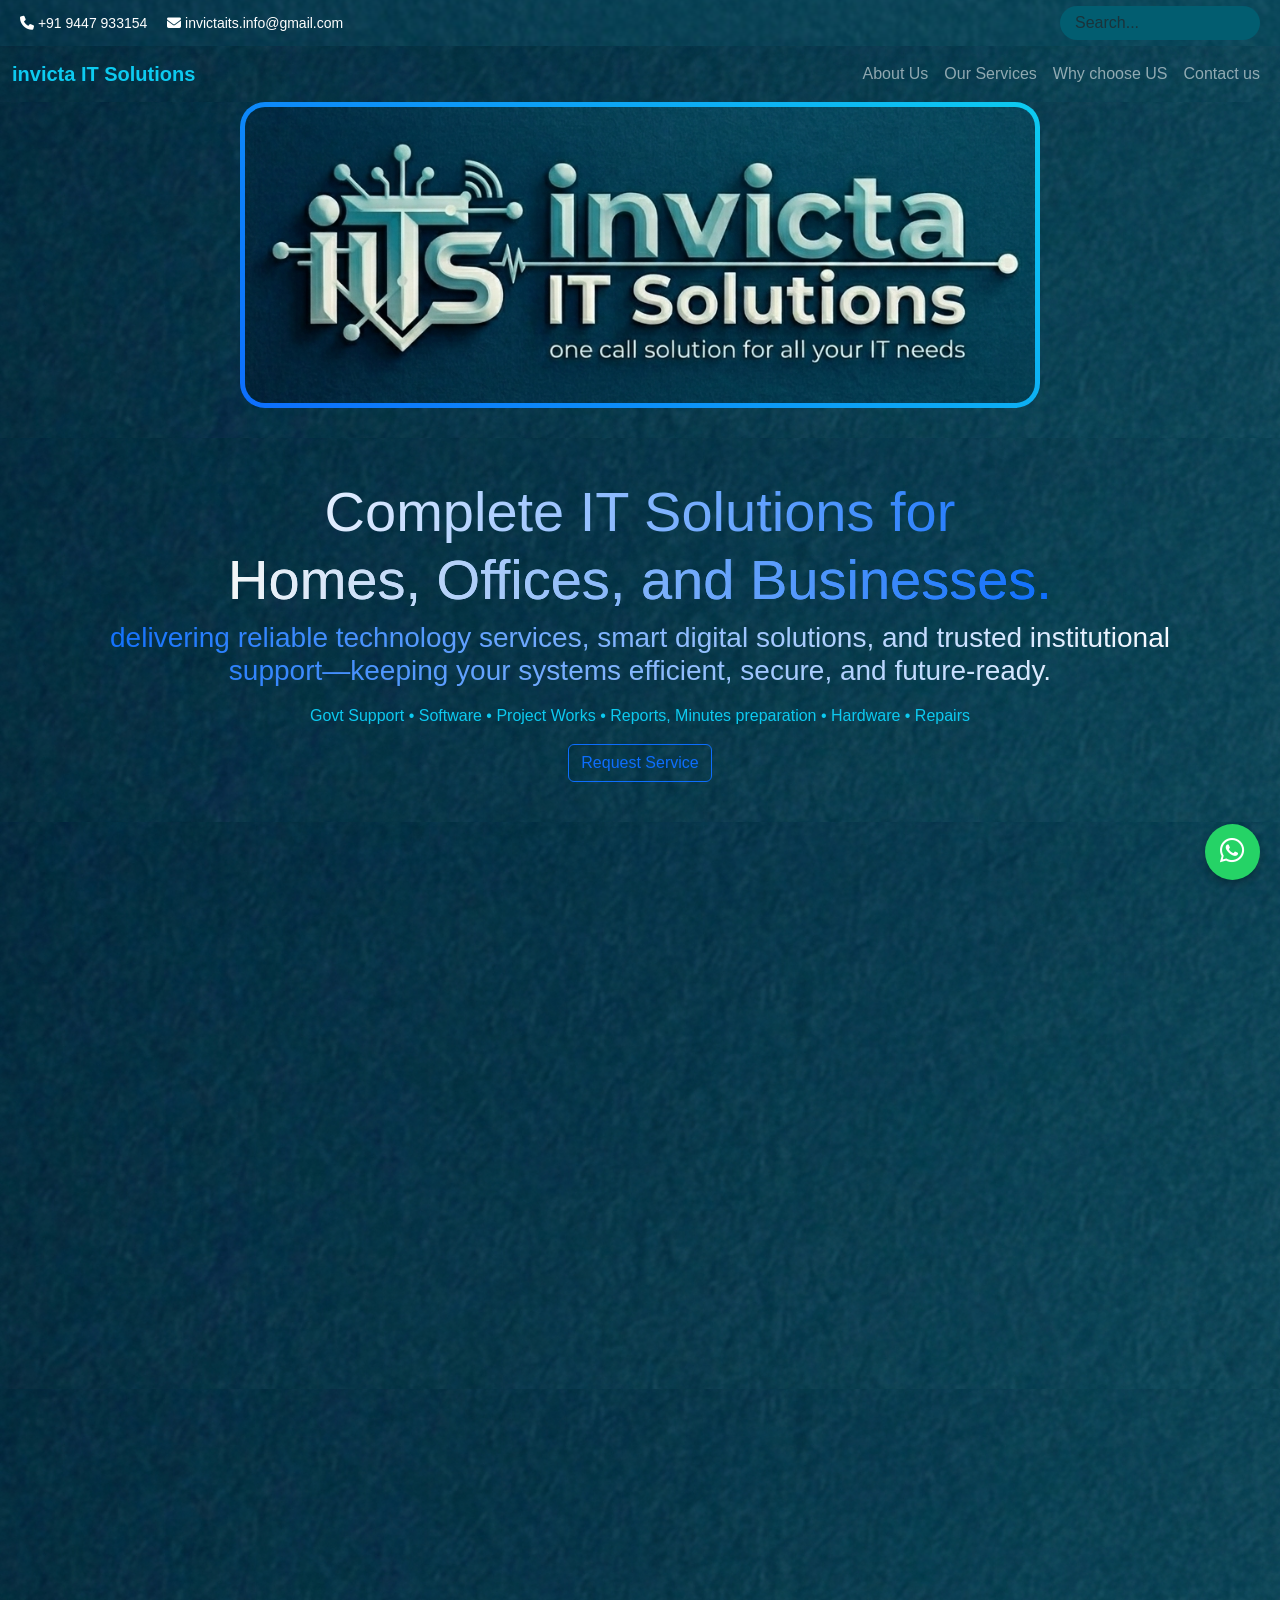
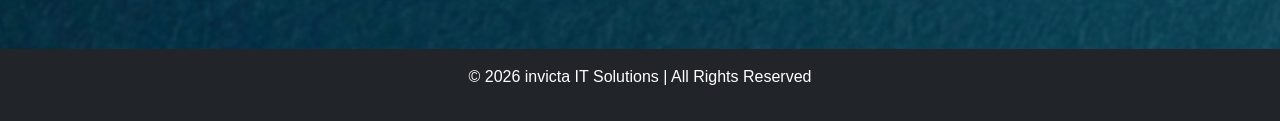
<file: index.html>
<!DOCTYPE html>
<html>
<head>
  <meta charset="UTF-8">
  <meta name="viewport" content="width=device-width, initial-scale=1.0">
  <title>Invicta IT Solutions</title>

  <!-- Title icon ---------------------------------------------------------------->
  <link rel="icon" href="picsIcons/dpIITS_6.ico" type="image/x-icon">
  <!-- For Android -->
  <link rel="icon" type="image/png" sizes="32x32" href="picsIcons/dpIITS_6.png">
  <link rel="icon" type="image/png" sizes="192x192" href="picsIcons/dpIITS_6.png">
  <!-- For iPhone -->
  <link rel="apple-touch-icon" href="picsIcons/dpIITS_6.png">
  <!---------------------------------------------------------------------------------->

  
  <link href="https://cdn.jsdelivr.net/npm/bootstrap@5.3.0/dist/css/bootstrap.min.css" rel="stylesheet">

  <!-- Animation Library -->
  <link href="https://unpkg.com/aos@2.3.4/dist/aos.css" rel="stylesheet">
  <link rel="stylesheet" href="https://cdnjs.cloudflare.com/ajax/libs/font-awesome/6.5.0/css/all.min.css">
  <!-- Bootstrap Icons -->
  <link href="https://cdn.jsdelivr.net/npm/bootstrap-icons/font/bootstrap-icons.css" rel="stylesheet">

  <!-- AOS Animation -->
  <link href="https://unpkg.com/aos@2.3.4/dist/aos.css" rel="stylesheet">
  <link rel="stylesheet" href="css/style.css">
</head>

<body class="common-bg page-wrapper d-flex flex-column min-vh-100">

<!--Header-->
<div class="top-header">
  <div class="d-flex align-items-center justify-content-between">

    <!-- LEFT -->
    <div class="contact-info contact-spacing";>
      <span><i class="fa fa-phone"></i> +91 9447 933154</span>
      <span class="ms-3"><i class="fa fa-envelope"></i> invictaits.info@gmail.com</span>
    </div>

    <!-- RIGHT -->
    <div class="search-box search-spacing">
      <input type="text" placeholder="Search..." class="form-control search-box-bg">
    </div>

  </div>
</div>
</div>

<!-- NAVBAR -->

<nav class="navbar navbar-expand-lg navbar-dark custom-navbar">
  <div class="container-fluid">

    <!-- LEFT ALIGNED LOGO -->
    <a class="navbar-brand" href="index.html">invicta IT Solutions </a>

    <button class="navbar-toggler" type="button" data-bs-toggle="collapse" data-bs-target="#nav">
      <span class="navbar-toggler-icon"></span>
    </button>

    <div class="collapse navbar-collapse" id="nav">
      <ul class="navbar-nav ms-auto">
        <li class="nav-item"><a class="nav-link" href="about.html">About Us</a></li>
        <li class="nav-item"><a class="nav-link" href="services.html">Our Services</a></li>
        <li class="nav-item"><a class="nav-link" href="whychoose.html">Why choose US</a></li>
        <li class="nav-item"><a class="nav-link" href="contact.html">Contact us</a></li>
      </ul>
    </div>

  </div>
</nav>

<main>
<div class="logo-padding container-fluid common-bg d-flex justify-content-center align-items-center">
  <img class="iTTs-logo" src="picsIcons/dpIITS_4.png">
</div>

<!-- HERO -->
<section class="hero common-bg">
  <div class="container text-center">

    <h1 class="display-4 gradient-text2 hero-title zoom-line">
    Complete IT Solutions for<span class="gradient-text"><br>
    Homes, Offices, and Businesses.</span></h1><br>
    <h3 class="gradient-text1">delivering reliable technology services, smart digital solutions, 
      and trusted institutional support—keeping your systems efficient, secure, and future-ready.</h3>
    </span>

    <p class="mt-3 text-info hero-sub">
      Govt Support • Software • Project Works • Reports, Minutes preparation • Hardware • Repairs 
    </p>
      <a href="https://wa.me/919447933154?text=Hello%20I%20need%20IT%20support" 
       class="btn btn-outline-primary"> Request Service </a>
  </div>
</section>

<!-- SERVICES -->
<section class="common-bg">
<div class="container ">

<h1 class="heading-font1 text-center gradient-text" data-aos="fade-up"> 
  <a class="hyperlink-control" href="services.html">Our Services </a></h1>

<div class="row mt-5 g-4">


<div class="col-md-4" data-aos="zoom-in">
<a href="socialmedia.html" class="hyperlink-control">
<div class="card-dark text-center text-light">
<h4>📱 Social Media Support</h4>
</div>
</a>
</div>

<div class="col-md-4" data-aos="zoom-in">
<a href="govtService.html" class="hyperlink-control">
<div class="card-dark text-center text-light">
<h4>📑 Govt. & Institutional Support</h4>
</div>
</a>
</div>
  

<div class="col-md-4" data-aos="zoom-in">
<a href="offDocs.html" class="hyperlink-control">
<div class="card-dark text-center text-light">
<h4> 📑 Office Documentation</h4>
</div>
</a>
</div>

<div class="col-md-4" data-aos="zoom-in">
<a href="socialmedia.html" class="hyperlink-control">
<div class="card-dark text-center text-light">
<h4> 💻 Software, Website<br> Development</h4>
</div>
</a>
</div>

<div class="col-md-4" data-aos="zoom-in">
<a href="socialmedia.html" class="hyperlink-control">
<div class="card-dark text-center text-light">
<h4> 📊Project Works, Reports,<br> Minutes preparation</h4>
</div>
</a>
</div>

<div class="col-md-4" data-aos="zoom-in">
<a href="socialmedia.html" class="hyperlink-control">
<div class="card-dark text-center text-light">
<h4> 🛠️ Hardware/Repair<br> Solutions</h4>
</div>
</a>
</div>

</div>

</div>
</section>

<!-- ABOUT -->
<section class="bg-dark common-bg">
<div class="container text-center" data-aos="fade-up">

<h2 class="gradient-text"><a class="hyperlink-control" href="whychoose.html">Why Choose Invicta?</a></h2>
 
<p style="color: #fff; font-size: 25px;" para-font1" >
Fast • Reliable • Affordable IT solutions for Homes, Offices and Government sectors.
</p>

</div>
</section>
</main>

<!-- FOOTER -->
<footer class="bg-dark text-white text-center p-3">
  <p>© 2026 invicta IT Solutions | All Rights Reserved</p>
</footer>

<!-- WhatsApp -->
<a href="https://wa.me/919447933154" class="whatsapp-float" target="_blank">
  <i class="fa-brands fa-whatsapp"></i>
</a>

<!-- Scripts -->
<script src="https://unpkg.com/aos@2.3.4/dist/aos.js"></script>
</script>
<script src="https://cdn.jsdelivr.net/npm/bootstrap@5.3.2/dist/js/bootstrap.bundle.min.js"></script>
<script src="https://unpkg.com/aos@2.3.4/dist/aos.js"></script>
<script>
AOS.init();
</script>

</body>
</html>
</file>
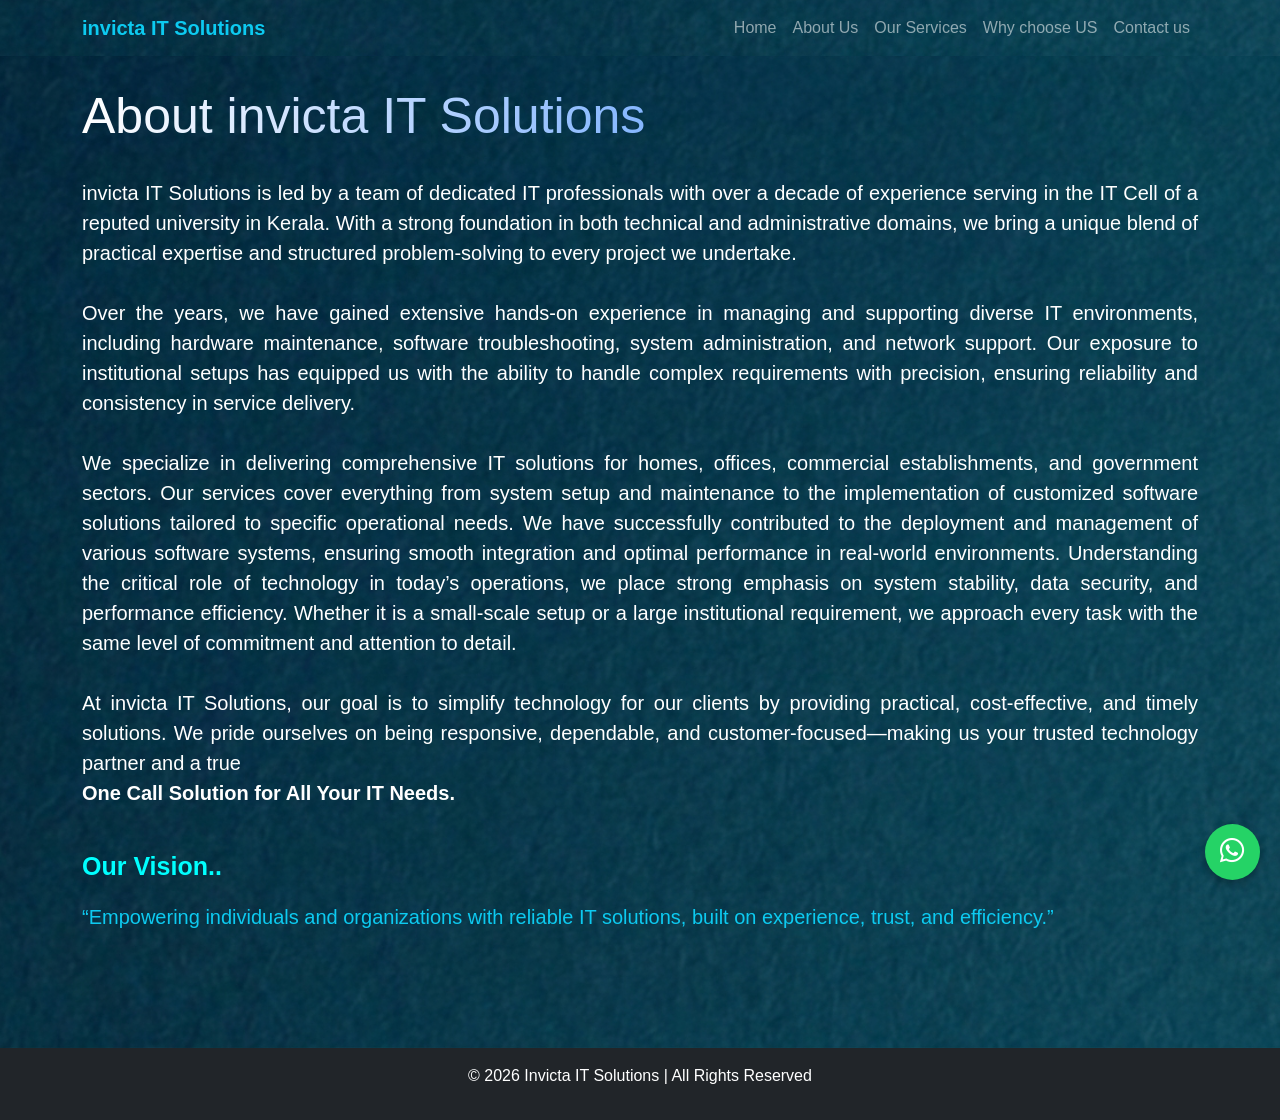
<file: about.html>
<!DOCTYPE html>
<html>
<head>
  <meta charset="UTF-8">
  <meta name="viewport" content="width=device-width, initial-scale=1.0">
  <title>Invicta IT Solutions</title>
  <!-- Title icon ---------------------------------------------------------------->
  <link rel="icon" href="picsIcons/dpIITS_6.ico" type="image/x-icon">
  <!-- For Android -->
  <link rel="icon" type="image/png" sizes="32x32" href="picsIcons/dpIITS_6.png">
  <link rel="icon" type="image/png" sizes="192x192" href="picsIcons/dpIITS_6.png">
  <!-- For iPhone -->
  <link rel="apple-touch-icon" href="picsIcons/dpIITS_6.png">
  <!---------------------------------------------------------------------------------->


  <link href="https://cdn.jsdelivr.net/npm/bootstrap@5.3.0/dist/css/bootstrap.min.css" rel="stylesheet">

  <!-- Animation Library -->
  <link href="https://unpkg.com/aos@2.3.4/dist/aos.css" rel="stylesheet">
  <link rel="stylesheet" href="https://cdnjs.cloudflare.com/ajax/libs/font-awesome/6.5.0/css/all.min.css">
  <link rel="stylesheet" href="css/style.css">
</head>

<body class="common-bg page-wrapper d-flex flex-column min-vh-100">


<!-- NAVBAR -->

<nav class="navbar navbar-expand-lg navbar-dark custom-navbar">
  <div class="container">

    <!-- LEFT ALIGNED LOGO -->
    <a class="navbar-brand" href="index.html">invicta IT Solutions </a>

    <button class="navbar-toggler" type="button" data-bs-toggle="collapse" data-bs-target="#nav">
      <span class="navbar-toggler-icon"></span>
    </button>

    <div class="collapse navbar-collapse" id="nav">
      <ul class="navbar-nav ms-auto">
        <li class="nav-item"><a class="nav-link" href="index.html">Home</a></li>
        <li class="nav-item"><a class="nav-link" href="about.html">About Us</a></li>
        <li class="nav-item"><a class="nav-link" href="services.html">Our Services</a></li>
        <li class="nav-item"><a class="nav-link" href="whychoose.html">Why choose US</a></li>
        <li class="nav-item"><a class="nav-link" href="contact.html">Contact us</a></li>
      </ul>
    </div>

  </div>
</nav>


<main class="flex-fill common-bg">
<section class="common-bg services-section">
<div class="container flex-fill container-fluid">

    <h1 class="gradient-text2 heading-font1">About invicta IT Solutions</h1><br>
    <p class=" para-font2">
      invicta IT Solutions is led by a team of dedicated IT professionals with over a 
      decade of experience serving in the IT Cell of a reputed university in Kerala. 
      With a strong foundation in both technical and administrative domains, we bring a 
      unique blend of practical expertise and structured problem-solving to every project we undertake.

      <br><br>Over the years, we have gained extensive hands-on experience in managing and 
      supporting diverse IT environments, including hardware maintenance, software 
      troubleshooting, system administration, and network support. Our exposure to 
      institutional setups has equipped us with the ability to handle complex 
      requirements with precision, ensuring reliability and consistency in service delivery.

      <br><br>We specialize in delivering comprehensive IT solutions for homes, offices, 
      commercial establishments, and government sectors. Our services cover 
      everything from system setup and maintenance to the implementation of 
      customized software solutions tailored to specific operational needs. 
      We have successfully contributed to the deployment and management of 
      various software systems, ensuring smooth integration and optimal 
      performance in real-world environments.

      Understanding the critical role of technology in today’s operations, 
      we place strong emphasis on system stability, data security, and
      performance efficiency. Whether it is a small-scale setup or a large 
      institutional requirement, we approach every task with the same level 
      of commitment and attention to detail.

      <br><br>At invicta IT Solutions, our goal is to simplify technology for our 
      clients by providing practical, cost-effective, and timely solutions. 
      We pride ourselves on being responsive, dependable, and 
      customer-focused—making us your trusted technology partner and 
      a true <br><b>One Call Solution for All Your IT Needs.</b>
    </p>
    <p>
      <br><b class="para-head"Our>Our Vision..</b> 
      <p class="text-info para-font2">“Empowering individuals and organizations 
        with reliable IT solutions, built on experience, trust, and efficiency.”</p>

  </div>
  </section>

</main>

 <!-- FOOTER -->
  <footer class="bg-dark text-white text-center p-3">
    <p>© 2026 Invicta IT Solutions | All Rights Reserved</p>
  </footer>

<!-- WhatsApp -->
<a href="https://wa.me/919447933154" class="whatsapp-float" target="_blank">
  <i class="fa-brands fa-whatsapp"></i>
</a>


<!-- Scripts -->
<script src="https://cdn.jsdelivr.net/npm/bootstrap@5.3.2/dist/js/bootstrap.bundle.min.js"></script>
<script src="https://unpkg.com/aos@2.3.4/dist/aos.js"></script>
<script>
AOS.init();
</script>

</body>
</html>
</file>
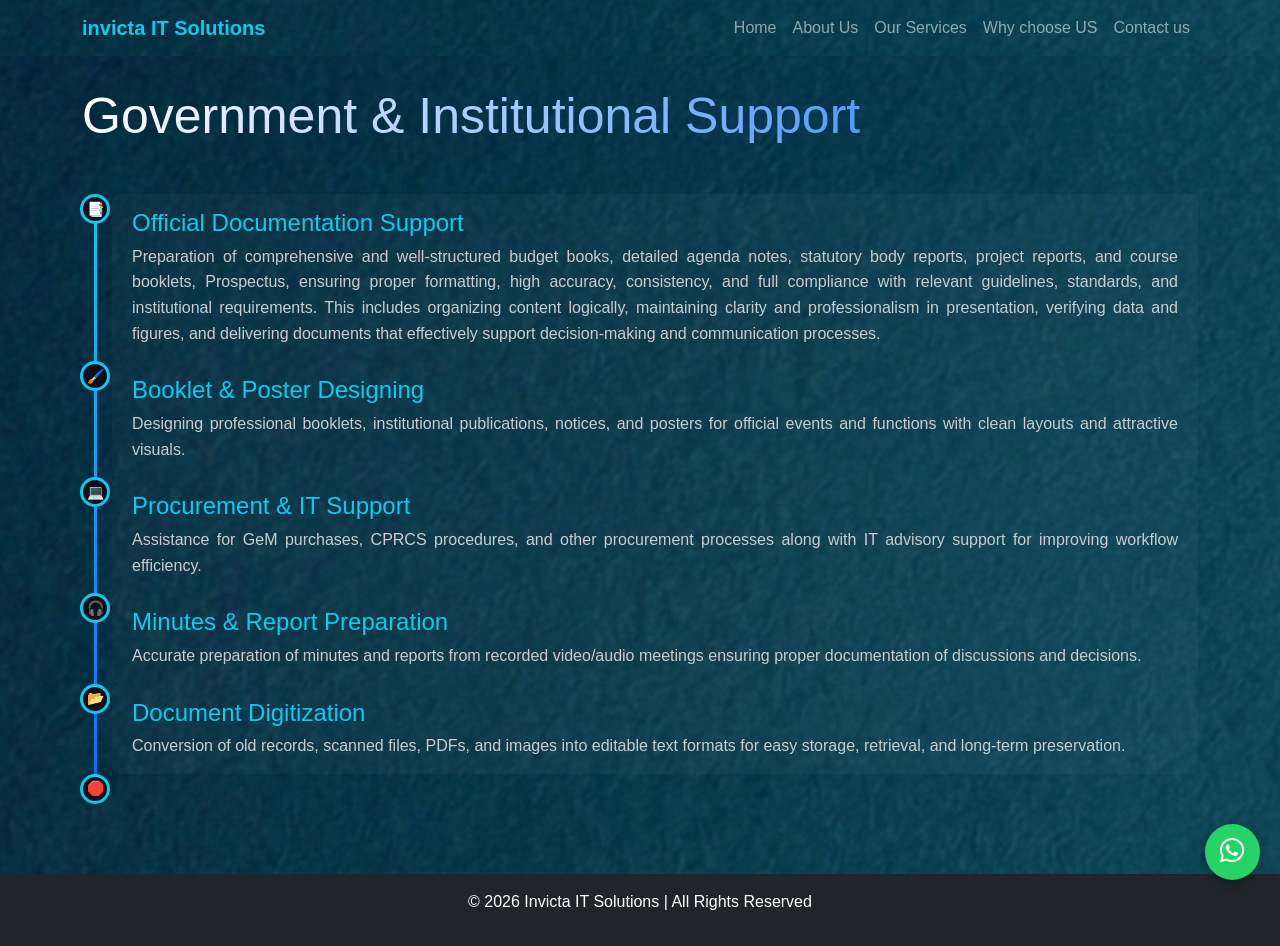
<file: govtService.html>
<!DOCTYPE html>
<html>
<head>
  <meta charset="UTF-8">
  <meta name="viewport" content="width=device-width, initial-scale=1.0">
  <title>Invicta IT Solutions</title>
 <!-- Title icon ---------------------------------------------------------------->
  <link rel="icon" href="picsIcons/dpIITS_6.ico" type="image/x-icon">
  <!-- For Android -->
  <link rel="icon" type="image/png" sizes="32x32" href="picsIcons/dpIITS_6.png">
  <link rel="icon" type="image/png" sizes="192x192" href="picsIcons/dpIITS_6.png">
  <!-- For iPhone -->
  <link rel="apple-touch-icon" href="picsIcons/dpIITS_6.png">
  <!---------------------------------------------------------------------------------->


  <link href="https://cdn.jsdelivr.net/npm/bootstrap@5.3.0/dist/css/bootstrap.min.css" rel="stylesheet">

  <!-- Animation Library -->
  <link href="https://unpkg.com/aos@2.3.4/dist/aos.css" rel="stylesheet">
  <link rel="stylesheet" href="https://cdnjs.cloudflare.com/ajax/libs/font-awesome/6.5.0/css/all.min.css">
  
  <link rel="stylesheet" href="css/style.css">
</head>

<body class="common-bg page-wrapper d-flex flex-column min-vh-100">


<!-- NAVBAR -->

<nav class="navbar navbar-expand-lg navbar-dark custom-navbar">
  <div class="container">

    <!-- LEFT ALIGNED LOGO -->
    <a class="navbar-brand" href="index.html">invicta IT Solutions </a>

    <button class="navbar-toggler" type="button" data-bs-toggle="collapse" data-bs-target="#nav">
      <span class="navbar-toggler-icon"></span>
    </button>

    <div class="collapse navbar-collapse" id="nav">
      <ul class="navbar-nav ms-auto">
        <li class="nav-item"><a class="nav-link" href="index.html">Home</a></li>
        <li class="nav-item"><a class="nav-link" href="about.html">About Us</a></li>
        <li class="nav-item"><a class="nav-link" href="services.html">Our Services</a></li>
        <li class="nav-item"><a class="nav-link" href="whychoose.html">Why choose US</a></li>
        <li class="nav-item"><a class="nav-link" href="contact.html">Contact us</a></li>
      </ul>
    </div>

  </div>
</nav>


<main class="flex-fill common-bg">

    <section class="services-section">

    <div class="container">

        <!-- Heading -->
        <h2 class="gradient-text2 heading-font1 mb-5 slide-down">
        Government & Institutional Support
        </h2>

        <div class="govt-timeline">

        <!-- 1 -->
        <div>
            <div class="timeline-icon">📑</div>
            <div class="timeline-content">
            <h4>Official Documentation Support</h4>
            <p class="text-justify">
                Preparation of comprehensive and well-structured budget books, 
                detailed agenda notes, statutory body reports, project reports, 
                and course booklets, Prospectus, ensuring proper formatting, high accuracy, 
                consistency, and full compliance with relevant guidelines, standards, 
                and institutional requirements. This includes organizing content 
                logically, maintaining clarity and professionalism in presentation, 
                verifying data and figures, and delivering documents that 
                effectively support decision-making and communication processes.
            </p>
            </div>
        </div>

        <!-- 2 -->
        <div>
            <div class="timeline-icon">🖌️</div>
            <div class="timeline-content">
            <h4>Booklet & Poster Designing</h4>
            <p class="text-justify">
                Designing professional booklets, institutional publications,
                notices, and posters for official events and functions with
                clean layouts and attractive visuals.
            </p>
            </div>
        </div>

        <!-- 3 -->
        <div>
            <div class="timeline-icon">💻</div>
            <div class="timeline-content">
            <h4>Procurement & IT Support</h4>
            <p class="text-justify">
                Assistance for GeM purchases, CPRCS procedures, and other
                procurement processes along with IT advisory support for
                improving workflow efficiency.
            </p>
            </div>
        </div>

        <!-- 4 -->
        <div>
            <div class="timeline-icon">🎧</div>
            <div class="timeline-content">
            <h4>Minutes & Report Preparation</h4>
            <p class="text-justify">
                Accurate preparation of minutes and reports from recorded
                video/audio meetings ensuring proper documentation of
                discussions and decisions.
            </p>
            </div>
        </div>

        <!-- 5 -->
        <div>
            <div class="timeline-icon">📂</div>
            <div class="timeline-content">
            <h4>Document Digitization</h4>
            <p class="text-justify">
                Conversion of old records, scanned files, PDFs, and images
                into editable text formats for easy storage, retrieval,
                and long-term preservation.
            </p>
            </div>
        </div>
        <div class="timeline-icon">🛑</div>

        </div>
        

    </div>

    </section>
</main>

 <!-- FOOTER -->
  <footer class="bg-dark text-white text-center p-3">
    <p>© 2026 Invicta IT Solutions | All Rights Reserved</p>
  </footer>

<!-- WhatsApp -->
<a href="https://wa.me/919447933154" class="whatsapp-float" target="_blank">
  <i class="fa-brands fa-whatsapp"></i>
</a>


<!-- Scripts -->
<script src="https://cdn.jsdelivr.net/npm/bootstrap@5.3.2/dist/js/bootstrap.bundle.min.js"></script>
<script src="https://unpkg.com/aos@2.3.4/dist/aos.js"></script>
<script>
AOS.init();
</script>

</body>
</html>
</file>
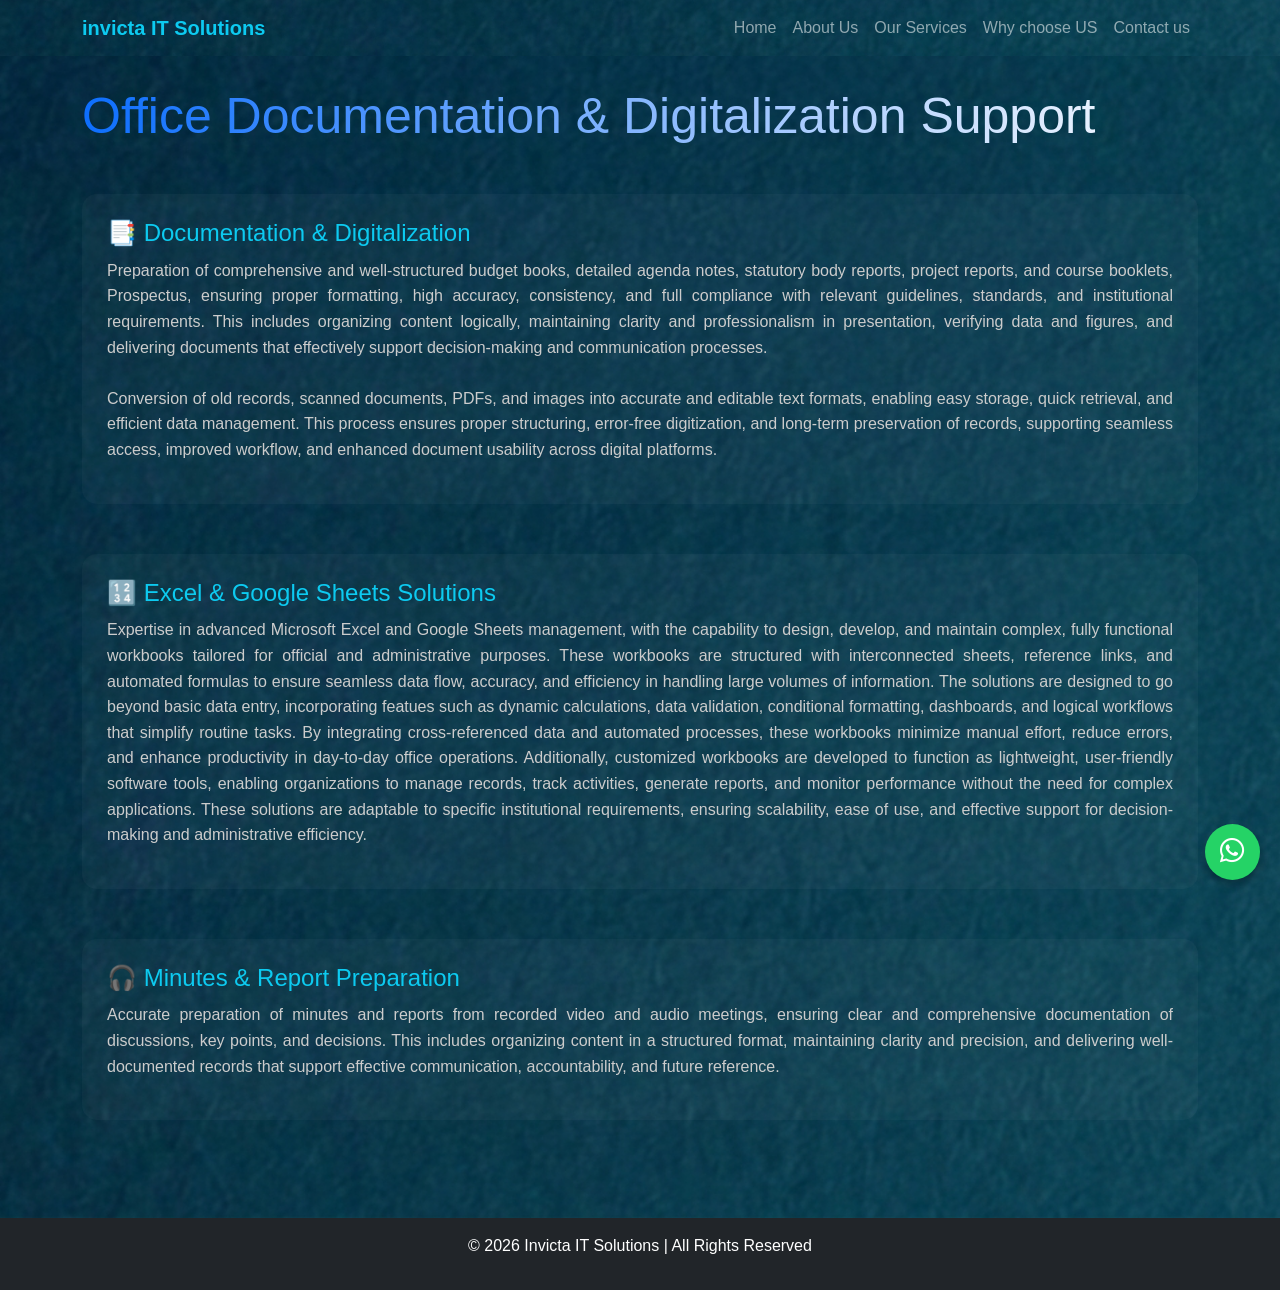
<file: offDocs.html>
<!DOCTYPE html>
<html>
<head>
  <meta charset="UTF-8">
  <meta name="viewport" content="width=device-width, initial-scale=1.0">
  <title>Invicta IT Solutions</title>
 <!-- Title icon ---------------------------------------------------------------->
  <link rel="icon" href="picsIcons/dpIITS_6.ico" type="image/x-icon">
  <!-- For Android -->
  <link rel="icon" type="image/png" sizes="32x32" href="picsIcons/dpIITS_6.png">
  <link rel="icon" type="image/png" sizes="192x192" href="picsIcons/dpIITS_6.png">
  <!-- For iPhone -->
  <link rel="apple-touch-icon" href="picsIcons/dpIITS_6.png">
  <!---------------------------------------------------------------------------------->


  <link href="https://cdn.jsdelivr.net/npm/bootstrap@5.3.0/dist/css/bootstrap.min.css" rel="stylesheet">

  <!-- Animation Library -->
  <link href="https://unpkg.com/aos@2.3.4/dist/aos.css" rel="stylesheet">
  <link rel="stylesheet" href="https://cdnjs.cloudflare.com/ajax/libs/font-awesome/6.5.0/css/all.min.css">
  
  <link rel="stylesheet" href="css/style.css">
</head>

<body class="common-bg page-wrapper d-flex flex-column min-vh-100">


<!-- NAVBAR -->

<nav class="navbar navbar-expand-lg navbar-dark custom-navbar">
  <div class="container">

    <!-- LEFT ALIGNED LOGO -->
    <a class="navbar-brand" href="index.html">invicta IT Solutions </a>

    <button class="navbar-toggler" type="button" data-bs-toggle="collapse" data-bs-target="#nav">
      <span class="navbar-toggler-icon"></span>
    </button>

    <div class="collapse navbar-collapse" id="nav">
      <ul class="navbar-nav ms-auto">
        <li class="nav-item"><a class="nav-link" href="index.html">Home</a></li>
        <li class="nav-item"><a class="nav-link" href="about.html">About Us</a></li>
        <li class="nav-item"><a class="nav-link" href="services.html">Our Services</a></li>
        <li class="nav-item"><a class="nav-link" href="whychoose.html">Why choose US</a></li>
        <li class="nav-item"><a class="nav-link" href="contact.html">Contact us</a></li>
      </ul>
    </div>

  </div>
</nav>


<main class="flex-fill common-bg">

<section class="services-section py-5">
  <div class="container">

    <!-- HEADING -->
    <div class="text-left mb-5">
      <h2 class="gradient-text1 heading-font1">
        Office Documentation & Digitalization Support
      </h2>
    </div>

    <!-- ITEM 1 -->
    <div class="alt-card">
      <div class="alt-content">
        <h4> 📑 Documentation & Digitalization</h4> 
        <p class="text-justify">
                Preparation of comprehensive and well-structured budget books, 
                detailed agenda notes, statutory body reports, project reports, 
                and course booklets, Prospectus, ensuring proper formatting, high accuracy, 
                consistency, and full compliance with relevant guidelines, standards, 
                and institutional requirements. This includes organizing content 
                logically, maintaining clarity and professionalism in presentation, 
                verifying data and figures, and delivering documents that 
                effectively support decision-making and communication processes.<br><br>
                Conversion of old records, scanned documents, PDFs, and images into 
                accurate and editable text formats, enabling easy storage, quick retrieval, 
                and efficient data management. This process ensures proper structuring, 
                error-free digitization, and long-term preservation of records, supporting 
                seamless access, improved workflow, and enhanced document usability across digital platforms.
            </p>
      </div>
    </div>

    <!-- ITEM 2 -->
    <div class="alt-card reverse">
      <div class="alt-content">
        <h4>🔢 Excel & Google Sheets Solutions</h4>
        <p class="text-justify">
            Expertise in advanced Microsoft Excel and Google Sheets management, 
            with the capability to design, develop, and maintain complex, 
            fully functional workbooks tailored for official and administrative 
            purposes. These workbooks are structured with interconnected sheets, 
            reference links, and automated formulas to ensure seamless data flow, 
            accuracy, and efficiency in handling large volumes of information.
            The solutions are designed to go beyond basic data entry, incorporating 
            featues such as dynamic calculations, data validation, conditional formatting, 
            dashboards, and logical workflows that simplify routine tasks. By integrating 
            cross-referenced data and automated processes, these workbooks minimize manual 
            effort, reduce errors, and enhance productivity in day-to-day office operations.
            Additionally, customized workbooks are developed to function as lightweight, 
            user-friendly software tools, enabling organizations to manage records, 
            track activities, generate reports, and monitor performance without the 
            need for complex applications. These solutions are adaptable to specific 
            institutional requirements, ensuring scalability, ease of use, and 
            effective support for decision-making and administrative efficiency.

            </p>
      </div>
    </div>

    <!-- ITEM 3 -->
    <div class="alt-card">
      <div class="alt-content">
        <h4>🎧 Minutes & Report Preparation</h4>
        <p class="text-justify">
                Accurate preparation of minutes and reports from recorded video 
                and audio meetings, ensuring clear and comprehensive documentation 
                of discussions, key points, and decisions. This includes organizing 
                content in a structured format, maintaining clarity and precision, 
                and delivering well-documented records that support effective 
                communication, accountability, and future reference.

            </p>
      </div>
    </div>

  </div>
</section>    

  

</main>

 <!-- FOOTER -->
  <footer class="bg-dark text-white text-center p-3">
    <p>© 2026 Invicta IT Solutions | All Rights Reserved</p>
  </footer>

<!-- WhatsApp -->
<a href="https://wa.me/919447933154" class="whatsapp-float" target="_blank">
  <i class="fa-brands fa-whatsapp"></i>
</a>


<!-- Scripts -->
<script src="https://cdn.jsdelivr.net/npm/bootstrap@5.3.2/dist/js/bootstrap.bundle.min.js"></script>
<script src="https://unpkg.com/aos@2.3.4/dist/aos.js"></script>
<script>
AOS.init();
</script>

</body>
</html>
</file>
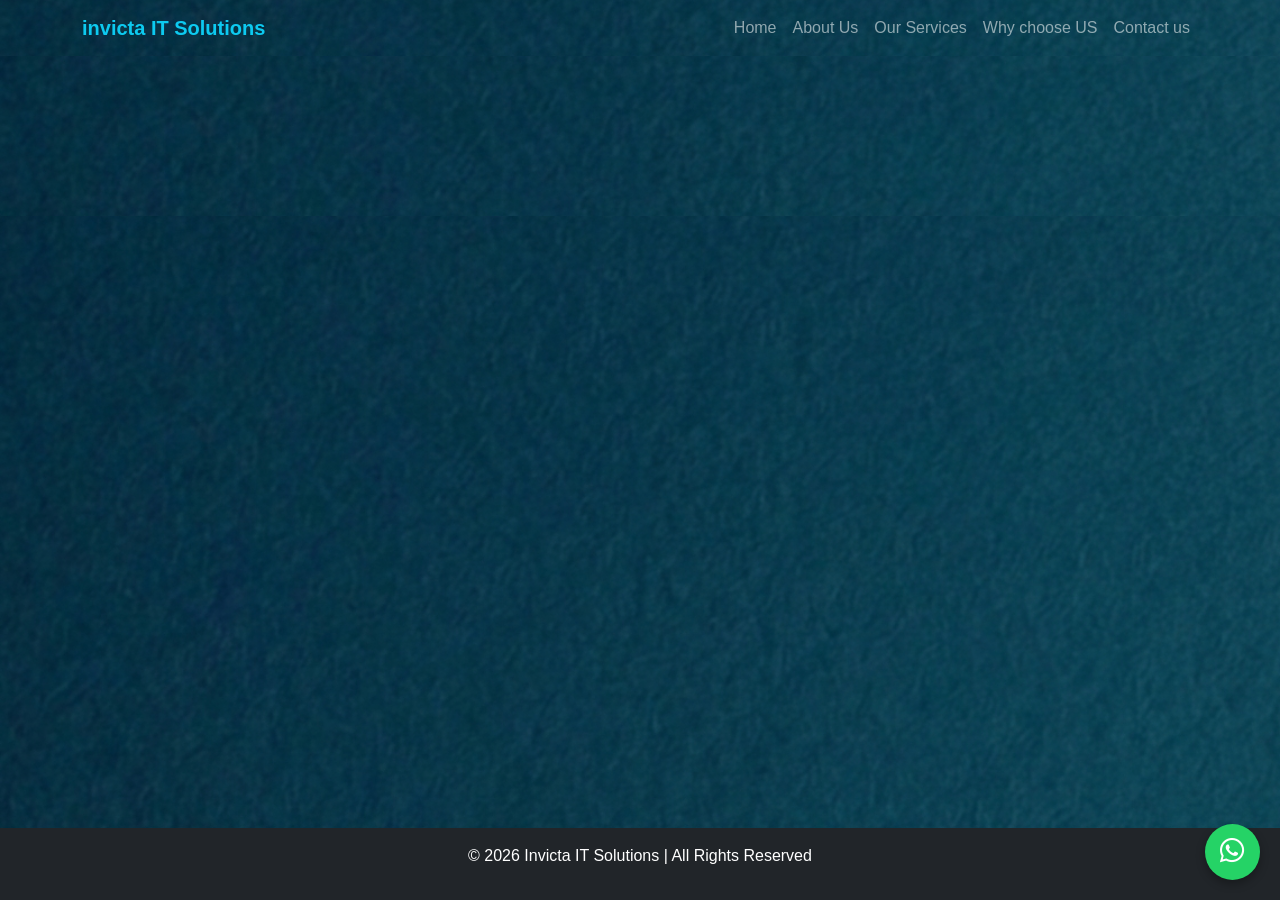
<file: Page template.html>
<!DOCTYPE html>
<html>
<head>
  <meta charset="UTF-8">
  <meta name="viewport" content="width=device-width, initial-scale=1.0">
  <title>Invicta IT Solutions</title>
 <!-- Title icon ---------------------------------------------------------------->
  <link rel="icon" href="picsIcons/dpIITS_6.ico" type="image/x-icon">
  <!-- For Android -->
  <link rel="icon" type="image/png" sizes="32x32" href="picsIcons/dpIITS_6.png">
  <link rel="icon" type="image/png" sizes="192x192" href="picsIcons/dpIITS_6.png">
  <!-- For iPhone -->
  <link rel="apple-touch-icon" href="picsIcons/dpIITS_6.png">
  <!---------------------------------------------------------------------------------->


  <link href="https://cdn.jsdelivr.net/npm/bootstrap@5.3.0/dist/css/bootstrap.min.css" rel="stylesheet">

  <!-- Animation Library -->
  <link href="https://unpkg.com/aos@2.3.4/dist/aos.css" rel="stylesheet">
  <link rel="stylesheet" href="https://cdnjs.cloudflare.com/ajax/libs/font-awesome/6.5.0/css/all.min.css">
  <link rel="stylesheet" href="css/style.css">
</head>

<body class="common-bg page-wrapper d-flex flex-column min-vh-100">


<!-- NAVBAR -->

<nav class="navbar navbar-expand-lg navbar-dark custom-navbar">
  <div class="container">

    <!-- LEFT ALIGNED LOGO -->
    <a class="navbar-brand" href="index.html">invicta IT Solutions </a>

    <button class="navbar-toggler" type="button" data-bs-toggle="collapse" data-bs-target="#nav">
      <span class="navbar-toggler-icon"></span>
    </button>

    <div class="collapse navbar-collapse" id="nav">
      <ul class="navbar-nav ms-auto">
        <li class="nav-item"><a class="nav-link" href="index.html">Home</a></li>
        <li class="nav-item"><a class="nav-link" href="about.html">About Us</a></li>
        <li class="nav-item"><a class="nav-link" href="services.html">Our Services</a></li>
        <li class="nav-item"><a class="nav-link" href="whychoose.html">Why choose US</a></li>
        <li class="nav-item"><a class="nav-link" href="contact.html">Contact us</a></li>
      </ul>
    </div>

  </div>
</nav>


<main class="flex-fill common-bg">
  <section class="common-bg">
    <div class="container flex-fill container-fluid">

    </div>
  </section>
</main>

 <!-- FOOTER -->
  <footer class="bg-dark text-white text-center p-3">
    <p>© 2026 Invicta IT Solutions | All Rights Reserved</p>
  </footer>

<!-- WhatsApp -->
<a href="https://wa.me/919447933154" class="whatsapp-float" target="_blank">
  <i class="fa-brands fa-whatsapp"></i>
</a>


<!-- Scripts -->
<script src="https://cdn.jsdelivr.net/npm/bootstrap@5.3.2/dist/js/bootstrap.bundle.min.js"></script>
<script src="https://unpkg.com/aos@2.3.4/dist/aos.js"></script>
<script>
AOS.init();
</script>

</body>
</html>
</file>
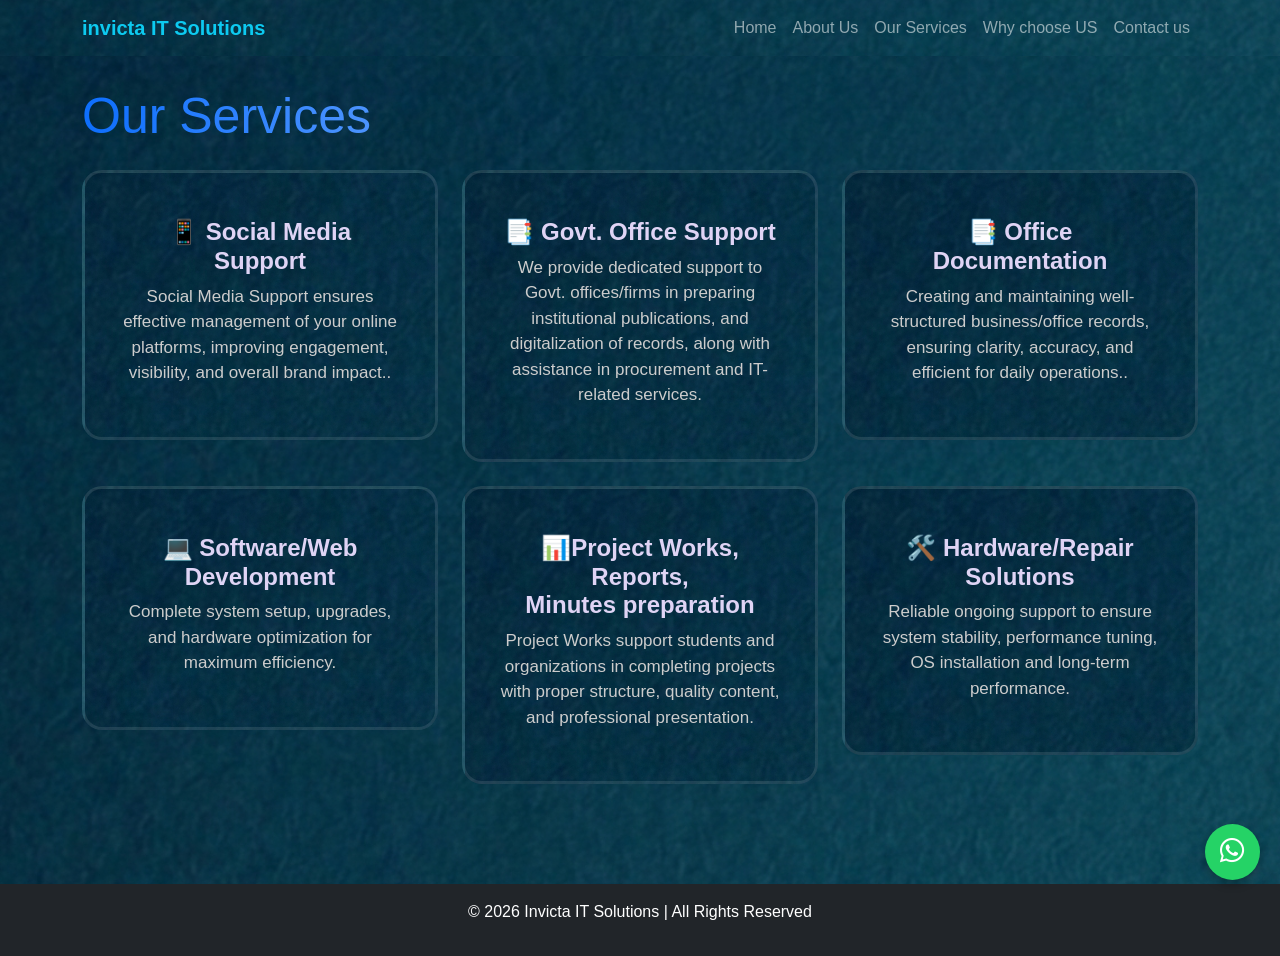
<file: services.html>
<!DOCTYPE html>
<html>
<head>
  <meta charset="UTF-8">
  <meta name="viewport" content="width=device-width, initial-scale=1.0">
  <title>Invicta IT Solutions</title>
  <!-- Title icon ---------------------------------------------------------------->
  <link rel="icon" href="picsIcons/dpIITS_6.ico" type="image/x-icon">
  <!-- For Android -->
  <link rel="icon" type="image/png" sizes="32x32" href="picsIcons/dpIITS_6.png">
  <link rel="icon" type="image/png" sizes="192x192" href="picsIcons/dpIITS_6.png">
  <!-- For iPhone -->
  <link rel="apple-touch-icon" href="picsIcons/dpIITS_6.png">
  <!---------------------------------------------------------------------------------->

  
  <link href="https://cdn.jsdelivr.net/npm/bootstrap@5.3.0/dist/css/bootstrap.min.css" rel="stylesheet">

  <!-- Animation Library -->
  <link href="https://unpkg.com/aos@2.3.4/dist/aos.css" rel="stylesheet">
  <link rel="stylesheet" href="https://cdnjs.cloudflare.com/ajax/libs/font-awesome/6.5.0/css/all.min.css">
  <link rel="stylesheet" href="css/style.css">
</head>

<body class=" d-flex flex-column min-vh-100">

<!-- NAVBAR -->
<nav class="navbar navbar-expand-lg navbar-dark custom-navbar">
  <div class="container">
    <a class="navbar-brand" href="index.html">invicta IT Solutions</a>

    <button class="navbar-toggler" type="button" data-bs-toggle="collapse" data-bs-target="#nav">
      <span class="navbar-toggler-icon"></span>
    </button>

    <div class="collapse navbar-collapse" id="nav">
      <ul class="navbar-nav ms-auto">
        <li class="nav-item"><a class="nav-link" href="index.html">Home</a></li>
        <li class="nav-item"><a class="nav-link" href="about.html">About Us</a></li>
        <li class="nav-item"><a class="nav-link" href="services.html">Our Services</a></li>
        <li class="nav-item"><a class="nav-link" href="whychoose.html">Why choose US</a></li>
        <li class="nav-item"><a class="nav-link" href="contact.html">Contact us</a></li>
      </ul>
    </div>
  </div>
</nav>


<main class="flex-fill common-bg">

    <section class="services-section">
      <div class="container">
        
        <h2 class="gradient-text1 heading-font1 mt-0 mb-4">
          Our Services
        </h2>

        <div class="row g-4">

          
          <div class="col-md-4" data-aos="zoom-in">
            <a href="socialmedia.html" class="hyperlink-control">
            <div class="service-card">
              <i class="bi bi-code-slash icon"></i>
              <h4>📱 Social Media Support</h4>
              <p>Social Media Support ensures effective management of your online platforms, 
                improving engagement, visibility, and overall brand impact..</p>
            </div>
            </a>
          </div>

          <div class="col-md-4" data-aos="zoom-in">
            <a href="govtService.html" class="hyperlink-control">
            <div class="service-card">
              <i class="bi bi-code-slash icon"></i>
              <h4>📑 Govt. Office Support</h4>
              <p>We provide dedicated support to Govt. offices/firms in preparing 
                institutional publications, and digitalization of records, along with assistance in 
                procurement and IT-related services.</p>
            </div>
            </a>
          </div>

          <div class="col-md-4" data-aos="zoom-in">
            <a href="offDocs.html" class="hyperlink-control">
            <div class="service-card">
              <i class="bi bi-building icon"></i>
              <h4>📑 Office Documentation</h4>
              <p>Creating and maintaining well-structured business/office records, 
                ensuring clarity, accuracy, and efficient for daily operations..</p>
            </div>
            </a>
          </div>

          <div class="col-md-4" data-aos="zoom-in">
            <div class="service-card">
              <i class="bi bi-cpu icon"></i>
              <h4>💻 Software/Web Development</h4>
              <p>Complete system setup, upgrades, and hardware optimization for maximum efficiency.</p>
            </div>
          </div>

          <div class="col-md-4" data-aos="zoom-in">
            <div class="service-card">
              <i class="bi bi-folder2-open icon"></i>
              <h4>📊Project Works, Reports,<br> Minutes preparation</h4>
              <p>Project Works support students and organizations in completing projects 
                with proper structure, quality content, and professional presentation.</p>
            </div>
          </div>

          <div class="col-md-4" data-aos="zoom-in">
            <div class="service-card">
              <i class="bi bi-tools icon"></i>
              <h4>🛠️ Hardware/Repair Solutions</h4>
              <p>Reliable ongoing support to ensure system stability, performance tuning, 
                OS installation and long-term performance.</p>
            </div>
          </div>
        </div>

      </div>
    </section>
    
  </main>


 <!-- FOOTER -->
  <footer class="bg-dark text-white text-center p-3">
    <p>© 2026 Invicta IT Solutions | All Rights Reserved</p>
  </footer>

<!-- WhatsApp -->
<a href="https://wa.me/919447933154" class="whatsapp-float" target="_blank">
  <i class="fa-brands fa-whatsapp"></i>
</a>


<!-- Scripts -->
<script src="https://cdn.jsdelivr.net/npm/bootstrap@5.3.2/dist/js/bootstrap.bundle.min.js"></script>
<script src="https://unpkg.com/aos@2.3.4/dist/aos.js"></script>
<script>
AOS.init();
</script>

</body>
</html>
</file>
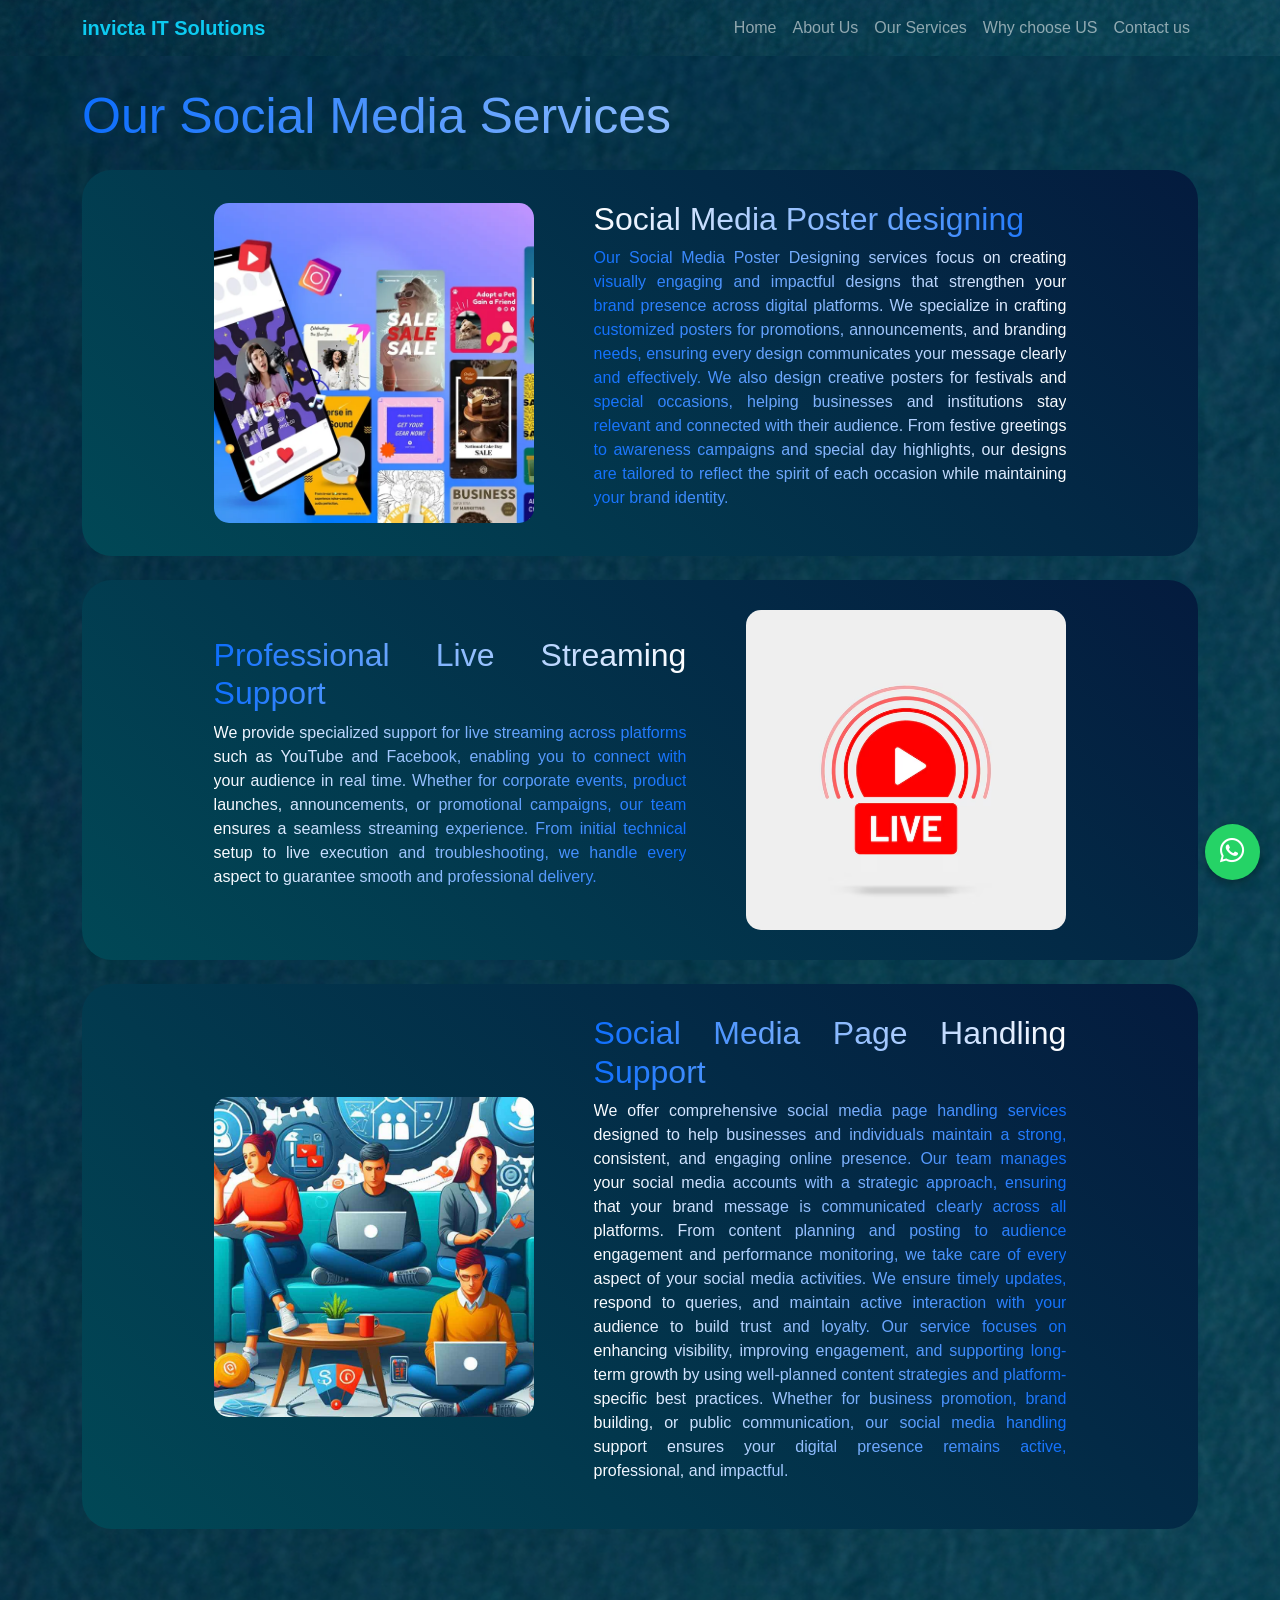
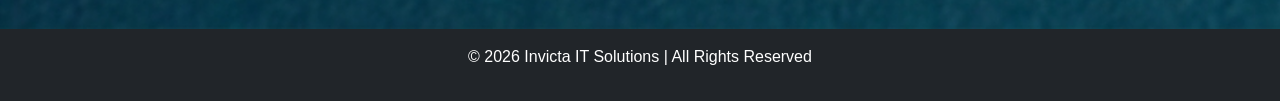
<file: socialMedia.html>
<!DOCTYPE html>
<html>
<head>
  <meta charset="UTF-8">
  <meta name="viewport" content="width=device-width, initial-scale=1.0">
  <title>Invicta IT Solutions</title>
 <!-- Title icon ---------------------------------------------------------------->
  <link rel="icon" href="picsIcons/dpIITS_6.ico" type="image/x-icon">
  <!-- For Android -->
  <link rel="icon" type="image/png" sizes="32x32" href="picsIcons/dpIITS_6.png">
  <link rel="icon" type="image/png" sizes="192x192" href="picsIcons/dpIITS_6.png">
  <!-- For iPhone -->
  <link rel="apple-touch-icon" href="picsIcons/dpIITS_6.png">
  <!---------------------------------------------------------------------------------->


  <link href="https://cdn.jsdelivr.net/npm/bootstrap@5.3.0/dist/css/bootstrap.min.css" rel="stylesheet">

  <!-- Animation Library -->
  <link href="https://unpkg.com/aos@2.3.4/dist/aos.css" rel="stylesheet">
  <link rel="stylesheet" href="https://cdnjs.cloudflare.com/ajax/libs/font-awesome/6.5.0/css/all.min.css">
  
  <link rel="stylesheet" href="css/style.css">
</head>

<body class="common-bg page-wrapper d-flex flex-column min-vh-100">


<!-- NAVBAR -->

<nav class="navbar navbar-expand-lg navbar-dark custom-navbar">
  <div class="container">

    <!-- LEFT ALIGNED LOGO -->
    <a class="navbar-brand" href="index.html">invicta IT Solutions </a>

    <button class="navbar-toggler" type="button" data-bs-toggle="collapse" data-bs-target="#nav">
      <span class="navbar-toggler-icon"></span>
    </button>

    <div class="collapse navbar-collapse" id="nav">
      <ul class="navbar-nav ms-auto">
        <li class="nav-item"><a class="nav-link" href="index.html">Home</a></li>
        <li class="nav-item"><a class="nav-link" href="about.html">About Us</a></li>
        <li class="nav-item"><a class="nav-link" href="services.html">Our Services</a></li>
        <li class="nav-item"><a class="nav-link" href="whychoose.html">Why choose US</a></li>
        <li class="nav-item"><a class="nav-link" href="contact.html">Contact us</a></li>
      </ul>
    </div>

  </div>
</nav>


<main class="flex-fill common-bg">
  <section class="services-section">
    <div class="container">

    <h2 class="gradient-text1 heading-font1 mt-0 mb-4">
    Our Social Media Services</h2>




    <!-- 1 -->
    <section class="social-section">
        <div class="container social-wrapper">            
            <!-- Image -->
            <div class="social-image">
                <img class="slide-down" src="picsIcons/social1.webp" alt="Work remotely">
            </div>
            <!-- Content -->
            <div class="text-white  text-justify">
                <h2 class="gradient-text2 slide-right">Social Media Poster designing</h2>
                <p class="gradient-text1 slide-left">
                    Our Social Media Poster Designing services focus on creating visually engaging and 
                    impactful designs that strengthen your brand presence across digital platforms. 
                    We specialize in crafting customized posters for promotions, announcements, and 
                    branding needs, ensuring every design communicates your message clearly and effectively.

                    We also design creative posters for festivals and special occasions, helping 
                    businesses and institutions stay relevant and connected with their audience. 
                    From festive greetings to awareness campaigns and special day highlights, 
                    our designs are tailored to reflect the spirit of each occasion while 
                    maintaining your brand identity.
                </p>
            </div>            
        </div>        
    </section>           
    <br><!-- End-->

    <!-- 2 -->
    <section class="social-section">
        <div class="container social-wrapper">      
            <!-- Content -->
            <div class="text-white text text-justify">
                <h2 class="gradient-text1 slide-down">Professional Live Streaming Support</h2>
                <p class="gradient-text2 slide-right slide-up">
                    We provide specialized support for live streaming across platforms such as YouTube and Facebook, enabling you to connect with your audience in real time. Whether for corporate events, product launches, announcements, or promotional campaigns, our team ensures a seamless streaming experience. From initial technical setup to live execution and troubleshooting, we handle every aspect to guarantee smooth and professional delivery.
                </p>
            </div>
             <!-- Image -->
            <div class="social-image">
                <img class="slide-left" src="picsIcons/social2.avif" alt="Work remotely">
            </div>                 
        </div>        
    </section> <br> <!-- End-->

    <!-- 1 -->
    <section class="social-section">
        <div class="container social-wrapper">            
            <!-- Image -->
            <div class="social-image">
                <img class="slide-down" src="picsIcons/social3.jpg" alt="Work remotely">
            </div>
            <!-- Content -->
            <div class="text-white  text-justify">
                <h2 class="gradient-text1 slide-down">Social Media Page Handling Support</h2>
                <p class="gradient-text2 slide-right slide-up">
                    We offer comprehensive social media page handling services designed to help businesses and individuals maintain a strong, consistent, and engaging online presence. Our team manages your social media accounts with a strategic approach, ensuring that your brand message is communicated clearly across all platforms.

From content planning and posting to audience engagement and performance monitoring, we take care of every aspect of your social media activities. We ensure timely updates, respond to queries, and maintain active interaction with your audience to build trust and loyalty.

Our service focuses on enhancing visibility, improving engagement, and supporting long-term growth by using well-planned content strategies and platform-specific best practices. Whether for business promotion, brand building, or public communication, our social media handling support ensures your digital presence remains active, professional, and impactful.
                </p>
            </div>
            
        </div>        
    </section><!-- End-->

</main>

 <!-- FOOTER -->
  <footer class="bg-dark text-white text-center p-3">
    <p>© 2026 Invicta IT Solutions | All Rights Reserved</p>
  </footer>

<!-- WhatsApp -->
<a href="https://wa.me/919447933154" class="whatsapp-float" target="_blank">
  <i class="fa-brands fa-whatsapp"></i>
</a>


<!-- Scripts -->
<script src="https://cdn.jsdelivr.net/npm/bootstrap@5.3.2/dist/js/bootstrap.bundle.min.js"></script>
<script src="https://unpkg.com/aos@2.3.4/dist/aos.js"></script>
<script>
AOS.init();
</script>

</body>
</html>
</file>
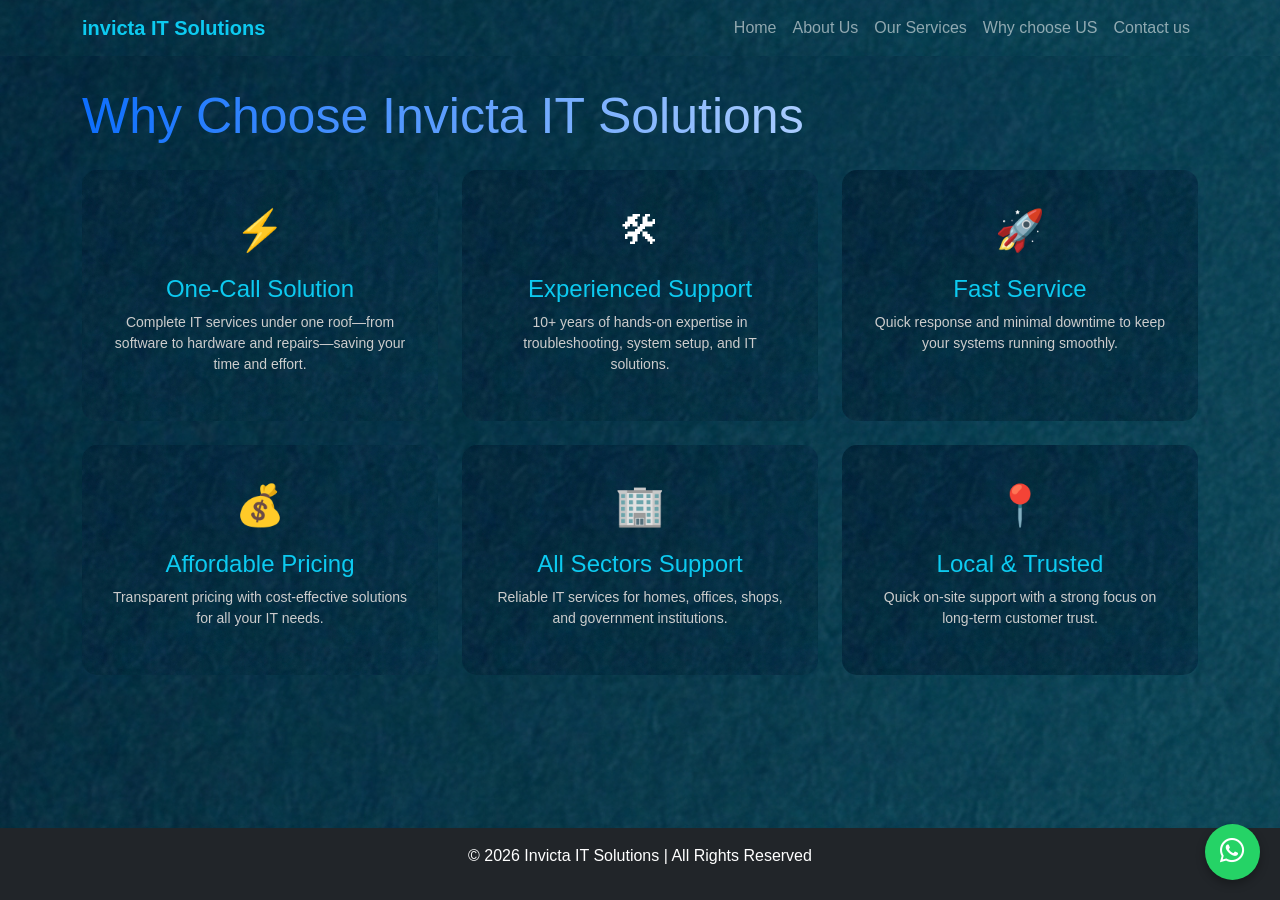
<file: whychoose.html>
<!DOCTYPE html>
<html>
<head>
  <meta charset="UTF-8">
  <meta name="viewport" content="width=device-width, initial-scale=1.0">
  <title>Invicta IT Solutions</title>
 <!-- Title icon ---------------------------------------------------------------->
  <link rel="icon" href="picsIcons/dpIITS_6.ico" type="image/x-icon">
  <!-- For Android -->
  <link rel="icon" type="image/png" sizes="32x32" href="picsIcons/dpIITS_6.png">
  <link rel="icon" type="image/png" sizes="192x192" href="picsIcons/dpIITS_6.png">
  <!-- For iPhone -->
  <link rel="apple-touch-icon" href="picsIcons/dpIITS_6.png">
  <!---------------------------------------------------------------------------------->


  <link href="https://cdn.jsdelivr.net/npm/bootstrap@5.3.0/dist/css/bootstrap.min.css" rel="stylesheet">

  <!-- Animation Library -->
  <link href="https://unpkg.com/aos@2.3.4/dist/aos.css" rel="stylesheet">
  <link rel="stylesheet" href="https://cdnjs.cloudflare.com/ajax/libs/font-awesome/6.5.0/css/all.min.css">
  <link rel="stylesheet" href="css/style.css">
</head>

<body class="common-bg page-wrapper d-flex flex-column min-vh-100">


<!-- NAVBAR -->

<nav class="navbar navbar-expand-lg navbar-dark custom-navbar">
  <div class="container">

    <!-- LEFT ALIGNED LOGO -->
    <a class="navbar-brand" href="index.html">invicta IT Solutions </a>

    <button class="navbar-toggler" type="button" data-bs-toggle="collapse" data-bs-target="#nav">
      <span class="navbar-toggler-icon"></span>
    </button>

    <div class="collapse navbar-collapse" id="nav">
      <ul class="navbar-nav ms-auto">
        <li class="nav-item"><a class="nav-link" href="index.html">Home</a></li>
        <li class="nav-item"><a class="nav-link" href="about.html">About Us</a></li>
        <li class="nav-item"><a class="nav-link" href="services.html">Our Services</a></li>
        <li class="nav-item"><a class="nav-link" href="whychoose.html">Why choose US</a></li>
        <li class="nav-item"><a class="nav-link" href="contact.html">Contact us</a></li>
      </ul>
    </div>

  </div>
</nav>


<main class="flex-fill common-bg">
<section class="why-us services-section">
  <div class="container flex-fill container-fluid">    
    <h2 class="gradient-text1 heading-font1 mt-0 mb-4">
    Why Choose Invicta IT Solutions</h2>

    <div class="row g-4">

      <div class="col-md-4">
        <div class="why-card">
          <div class="icon">⚡</div>
          <h4>One-Call Solution</h4>
          <p>Complete IT services under one roof—from software to hardware and repairs—saving your time and effort.</p>
        </div>
      </div>

      <div class="col-md-4">
        <div class="why-card">
          <div class="icon">🛠</div>
          <h4>Experienced Support</h4>
          <p>10+ years of hands-on expertise in troubleshooting, system setup, and IT solutions.</p>
        </div>
      </div>

      <div class="col-md-4">
        <div class="why-card">
          <div class="icon">🚀</div>
          <h4>Fast Service</h4>
          <p>Quick response and minimal downtime to keep your systems running smoothly.</p>
        </div>
      </div>

      <div class="col-md-4">
        <div class="why-card">
          <div class="icon">💰</div>
          <h4>Affordable Pricing</h4>
          <p>Transparent pricing with cost-effective solutions for all your IT needs.</p>
        </div>
      </div>

      <div class="col-md-4">
        <div class="why-card">
          <div class="icon">🏢</div>
          <h4>All Sectors Support</h4>
          <p>Reliable IT services for homes, offices, shops, and government institutions.</p>
        </div>
      </div>

      <div class="col-md-4">
        <div class="why-card">
          <div class="icon">📍</div>
          <h4>Local & Trusted</h4>
          <p>Quick on-site support with a strong focus on long-term customer trust.</p>
        </div>
      </div>

    </div>
  </div>
</section>
</main>

 <!-- FOOTER -->
  <footer class="bg-dark text-white text-center p-3">
    <p>© 2026 Invicta IT Solutions | All Rights Reserved</p>
  </footer>

<!-- WhatsApp -->
<a href="https://wa.me/919447933154" class="whatsapp-float" target="_blank">
  <i class="fa-brands fa-whatsapp"></i>
</a>


<!-- Scripts -->
<script src="https://cdn.jsdelivr.net/npm/bootstrap@5.3.0/dist/js/bootstrap.bundle.min.js"></script>
<script src="https://cdn.jsdelivr.net/npm/bootstrap@5.3.2/dist/js/bootstrap.bundle.min.js"></script>
<script src="https://unpkg.com/aos@2.3.4/dist/aos.js"></script>
<script>
AOS.init();
</script>

</body>
</html>
</file>
<file: css/style.css>
html{
    height: 100%;
    margin: 0;
}
body {
    font-family: 'Poppins', sans-serif;
    background: #0b0f19;
    color: #fff;
    scroll-behavior: smooth;

    height: 100%;
    margin: 0;
}

/* HEADER */
.contact-spacing{
    padding-left: 20px;
}
.search-spacing{
    padding-right: 20px;
}

.top-header {
    background: url("../picsIcons/wpBG2.png");
    color: #fff;
    font-size: 14px;
    padding: 6px 0;
}

/* CONTACT FIX */
.contact-info {
    white-space: nowrap; /* prevent breaking */
}

/* SEARCH BOX */
.search-box input {
    border-radius: 20px;
    border: none;
    padding: 5px 15px;
    width: 200px;
}
.search-box-bg{
    background-color: #025d70;
}


/* MOBILE */
@media (max-width: 576px) {
    .top-header .container {
        flex-direction: column;
        align-items: center;
        text-align: center;
        gap: 8px;
    }

    .contact-info {
        white-space: normal;
    }

    .search-box input {
        width: 100%;
    }
}

/*TEXT ANIMATIONS AND EFFECTS
======================================*/
/* Gradient TEXT*/
.gradient-text {
    background: linear-gradient(90deg,#f4f7f7,#0d6efd);
    -webkit-background-clip: text;
    -webkit-text-fill-color: transparent;
}
.gradient-text1 {
    background: linear-gradient(90deg,#0d6efd,#fff);
    -webkit-background-clip: text;
    -webkit-text-fill-color: transparent;
}
.gradient-text2 {
    background: linear-gradient(90deg,#fff,#0d6efd);
    -webkit-background-clip: text;
    -webkit-text-fill-color: transparent;
}

/*Animations*/
.slide-up {
    opacity: 0;
    transform: translateY(30px);
    animation: fadeSlideUp 1s ease forwards;
}

.slide-up.delay {
    animation-delay: 0.4s;
}

@keyframes SlideUp {
    to {
        opacity: 1;
        transform: translateY(0);
    }
}

.slide-down {
    opacity: 0;
    transform: translateY(-50px);
    animation: slideDown 0.8s ease forwards;
}

@keyframes slideDown {
    to {
        opacity: 1;
        transform: translateY(0);
    }
}

.slide-left {
    opacity: 0;
    transform: translateX(50px);
    animation: slideLeft 0.8s ease forwards;
}

@keyframes slideLeft {
    to {
        opacity: 1;
        transform: translateX(0);
    }
}

.slide-right {
    opacity: 0;
    transform: translateX(-50px);
    animation: slideRight 0.8s ease forwards;
}

@keyframes slideRight {
    to {
        opacity: 1;
        transform: translateX(0);
    }
}
.delay-1 { animation-delay: 0.3s; }
.delay-2 { animation-delay: 0.6s; }

/* Navbar */
.navbar {
    background: rgba(0,0,0,0.8);
    backdrop-filter: blur(10px);
    z-index: 1000;
}
.navbar-brand {
    font-weight: bold;
    color: #0dcaf0 !important;
}

/* Hero */

.hero {
    height: auto;
    padding: 40px 0;
    display: flex;
    align-items: flex-start; /* pushes text up */
    justify-content: center;
    text-align: center;

    background: url("../picsIcons/wpBG2.png");
    background-size: cover;
    /*background-position: center;*/
    background-repeat: no-repeat;
}
/*words zoom effect*/
.zoom-line {
    display: inline-block;
    transition: all 0.4s ease;
    animation: fadeUp 1s ease;
}

.zoom-line:hover {
    transform: scale(1.08);
}

/* Entry animation */
@keyframes fadeUp {
    from {
        opacity: 0;
        transform: translateY(30px);
    }
    to {
        opacity: 1;
        transform: translateY(0);
    }
}/*Letter zoom effect*/


/*.hero {
    height: 100vh;
    display: flex;
    align-items: center;
    text-align: center;
    background: url("picsIcons/wpBG2.png");
    /*background: radial-gradient(circle at top,#0b1e39,#000);
}*/


/* Buttons */
.btn-main {
    background: linear-gradient(45deg,#cce1e5,#0d6efd);
    border: none;
    padding: 12px 30px;
    border-radius: 30px;
    color: white;
    margin-bottom: 10px;
}

/* Cards */
.card-dark {
    background: #121826;
    border-radius: 15px;
    padding: 30px;
    transition: 0.4s;
}

.card-dark:hover {
    transform: translateY(-15px) scale(1.03);
}

/* WhatsApp */
.whatsapp-float {
    position: fixed;
    bottom: 20px;
    right: 20px;
    background: #25D366;
    padding: 15px;
    border-radius: 50%;
}

/* Section spacing */
section {
    padding: 80px 0;
}



.custom-navbar {
    background: url("../picsIcons/wpBG1.png"); /* your background image */
    background-size: cover;
    background-position: center;
}

.navbar-brand img {
    height: 100px;   /* adjust size */
    width: auto;
    display: block; /* removes extra spacing */
}

.iTTs-logo {
    width: 80%;
    max-width: 800px;
    border-radius: 25px;
    padding: 5px;
    background: linear-gradient(45deg, #0d6efd, #0dcaf0);
}

.iTTs-logo img {
    width: 100%;
    border-radius: 20px;
    display: block;
}
/*Logo animation ended here*/
.logo-padding{
    padding-bottom: 30px;
}

.common-bg {
    width: 100%;
    background-image: url("../picsIcons/wpBG1.png");
    background-size: cover;
    background-position: center;
    background-repeat: no-repeat;
}
.big-bg {
    
    width: auto;
    background: url("../picsIcons/wpBG2.png"); /* your background image */
    background-size: cover;
    background-position: center;
}
.heading-font1 {
    font-size: clamp(28px, 5vw, 50px);
}

.para-font1 {
    font-size: clamp(20px, 3vw, 30px);
}

.para-font2 {
    font-size: clamp(15px, 3vw, 20px);
    font-family: 'Segoe UI', Tahoma, Geneva, Verdana, sans-serif;
    text-align: justify;
    color: #fff;
}

.font-style {
    font-size: clamp(14px, 2vw, 25px);
}

.whatsapp-float {
    position: fixed;
    bottom: 20px;
    right: 20px;
    background-color: #25D366;
    color: white;
    font-size: 28px;
    padding: 7px 15px;
    border-radius: 90%;
    z-index: 1000;
    text-align: center;
    box-shadow: 0 4px 10px rgba(0,0,0,0.3);
}

.whatsapp-float:hover {
    background-color: #1ebe5d;
    color: white;
}

.navbar-toggler {
    border-color: #fff;
}

.navbar-toggler-icon {
    filter: invert(1); /* makes icon visible on dark bg */
}

.hyperlink-control {
    text-decoration: none;
    color: inherit;
    display: block;
}

.para-head{
    font-size: clamp(14px, 2vw, 25px);
    color:aqua;

}



/*Why choose CSS */
.why-us {    
    padding: 80px 0;
}

/* Card Style */
.why-card {
    background: url("../picsIcons/wpBG1.png");
    padding: 30px;
    border-radius: 15px;
    text-align: center;
    transition: 0.4s;
    height: 100%;
    position: relative;
    overflow: hidden;
}

/* Icon */
.why-card .icon {
    font-size: 40px;
    margin-bottom: 15px;
}

/* Hover Effect */
.why-card:hover {
    transform: translateY(-10px);
    box-shadow: 0 15px 30px rgba(0,0,0,0.4);
}

/* Glow Border on Hover */
.why-card::before {
    content: "";
    position: absolute;
    inset: 0;
    border-radius: 15px;
    padding: 2px;
    background: linear-gradient(45deg,#0dcaf0,#0d6efd);
    -webkit-mask:
        linear-gradient(#fff 0 0) content-box,
        linear-gradient(#fff 0 0);
    -webkit-mask-composite: xor;
    opacity: 0;
    transition: 0.3s;
}

.why-card:hover::before {
    opacity: 1;
}

/* Text */
.why-card h4 {
    margin-top: 10px;
    color: #0dcaf0;
}

.why-card p {
    font-size: 14px;
    color: #ccc;
}
/*----------*/

/*Services CSS*/
.services-section {
    padding: 100px 0;
    padding-top: 30px !important;
}

/* Section Title */
.section-title {
    font-size: 36px;
    font-weight: 700;
    background: linear-gradient(90deg,#0dcaf0,#0d6efd);
    -webkit-background-clip: text;
    -webkit-text-fill-color: transparent;
}

/* Glass Card */
.service-card {
    background: url("../picsIcons/wpBG1.png");
    backdrop-filter: blur(12px);
    border-radius: 20px;
    padding: 35px;
    text-align: center;
    transition: 0.4s ease;
    position: relative;
    overflow: hidden;
    border: 3px solid rgba(255,255,255,0.1);
}

/* Icon */
.service-card .icon {
    font-size: 45px;
    margin-bottom: 15px;
    color: #0dcaf0;
}

/* Hover Effects */
.service-card:hover {
    transform: translateY(-12px) scale(1.03);
    box-shadow: 0 20px 40px rgba(13,110,253,0.3);
}

/* Animated Border Glow */
.service-card::before {
    content: "";
    position: absolute;
    inset: 0;
    border-radius: 20px;
    padding: 2px;
    background: linear-gradient(45deg,#0dcaf0,#0d6efd,#0dcaf0);
    background-size: 300% 300%;
    animation: glow 4s linear infinite;

    -webkit-mask:
        linear-gradient(#fff 0 0) content-box,
        linear-gradient(#fff 0 0);
    -webkit-mask-composite: xor;
    opacity: 0;
    transition: 0.3s;
}

.service-card:hover::before {
    opacity: 1;
}

/* Glow Animation */
@keyframes glow {
    0% {background-position: 0%;}
    100% {background-position: 300%;}
}

/* Text */
.service-card h4 {
    margin-top: 10px;
    font-weight: 800;
    color: rgb(223, 212, 245);
}

.service-card p {
    font-size: 17px;
    color: #ccc;
}


#request-form textarea {
    min-height: 30vh;   /* base height */
    resize: none;
}
.address {
    color: aliceblue;
    font-size: clamp(14px, 2.5vw, 20px);
    line-height: 1.6;
    margin-bottom: 10px;
}


/* Contact page style----------------*/
.contact-section {
    padding: 20px;
}

/* LEFT CARD 


.contact-card {
    background: rgba(255, 255, 255, 0.1);
    color: #fff;
    padding: 25px;
    border-radius: 15px;
    backdrop-filter: blur(10px);
    box-shadow: 0 8px 25px rgba(0,0,0,0.2);
}
@media (max-width: 576px) {
    .contact-card {
        padding: 20px;
        border-radius: 12px;
    }
}

.contact-card h4 {
    font-size: clamp(18px, 2.5vw, 30px);
}

.contact-card p {
    font-size: clamp(14px, 2vw, 20px);
}

/* RIGHT FORM */
.form-card {
    background: #fff;
    padding: 25px;
    border-radius: 15px;
    box-shadow: 0 8px 25px rgba(0,0,0,0.15);
}

/* INPUTS */
.form-control {
    border-radius: 10px;
}

/* TEXTAREA */
#request-form textarea {
    min-height: 30%;
    resize: none;
    overflow: hidden;
}

/* BUTTON */
.btn-main {
    background: linear-gradient(45deg, #0d6efd, #0dcaf0);
    border: none;
    color: #fff;
    font-weight: 500;
    border-radius: 10px;
    padding: 10px;
    transition: 0.3s;
}

.btn-main:hover {
    transform: scale(1.02);
}

/*Social media page*/
/* ===== Simple Service List ===== */

.simple-list {
    display: flex;
    flex-direction: column;
    gap: 25px;
}

.list-item {
    padding: 20px 20px 20px 25px;
    border-left: 4px solid #0dcaf0;
    background: rgba(255,255,255,0.03);
    border-radius: 8px;
    transition: 0.3s ease;
}

.list-item h4 {
    margin-bottom: 8px;
    color: #0dcaf0;
    font-weight: 600;
}

.list-item p {
    margin: 0;
    line-height: 1.6;
}

/* Subtle hover */
.list-item:hover {
    background: rgba(13,110,253,0.08);
    transform: translateX(5px);
}

/* Mobile tweak */
@media (max-width: 768px) {
    .hero {
        padding: 25px 0;
    }
}



/* Image column size */
/* Image container */
.list-img {
    flex: 0 0 30%;
    height: 30%;
    display: flex;
    align-items: center;
    justify-content: center;
    overflow: hidden;
}

/* Image */
.list-img img {
    width: 30%;
    height: 50%;
    object-fit: contain;   /* 👈 KEY CHANGE */
    background: rgba(255,255,255,0.05);
    border-radius: 8px;
}

/* Force horizontal layout */
.list-item.with-image {
    display: flex;
    flex-direction: row;   /* ensures side-by-side */
    align-items: center;
    gap: 20px;
}

/* Fading overlay (works everywhere) */
.list-img::after {
    content: "";
    position: absolute;
    inset: 0;
    border-radius: 10px;
    background: linear-gradient(
        to right,
        rgba(11,15,25,1) 0%,
        rgba(11,15,25,0) 20%,
        rgba(11,15,25,0) 80%,
        rgba(11,15,25,1) 100%
    );
    pointer-events: none;
}
/*Social media page css end here*/





.text-justify {
  text-align: justify;
}


/*----------------*/

.footer {
    background: linear-gradient(90deg,#000,#0b1e39);
    color: #aaa;
    padding: 30px;
    font-size: 14px;
}

.page-wrapper {
    display: flex;
    flex-direction: column;
    min-height: 100vh;
}

.content {
    flex: 1; /* pushes footer down */
}






/* ===== Social Section ===== */
.social-section {
    background: linear-gradient(45deg, #014856, #041b3e);
    border-radius: 30px;
    padding: 30px 10px;
     /*background: url("../picsIcons/wpBG1.png");
    background-repeat: no-repeat;*/
    
}

/* Wrapper */
.social-wrapper {
    display: flex;
    align-items: center;
    justify-content: center;
    gap: 60px;
    max-width: 80%;
    margin: auto;
}

/* Image */
.social-image img {
    width: 320px;
    height: 320px;
    object-fit:cover;
    border-radius: 15px;
}

/* Content */
.social-content {
    max-width: 800px;
}

.social-content h2 {
    font-size: 36px;
    margin-bottom: 30px;
    color: #2c1c0f;
}

.social-content p {
    font-size: 20px;
    line-height: 1.8;
    color: #3b2a1a;
}

/* ===== Responsive ===== */
@media (max-width: 768px) {
    .social-wrapper {
        flex-direction: column;
        text-align: center;
        gap: 30px;
    }

    .social-image img {
        width: 100%;
        height: auto;
    }
}

/*Govt support page*/
/* ===== Govt Timeline Style ===== */

.govt-timeline {
    position: relative;
    margin-top: 40px;
    padding-left: 30px;
}

/* Vertical line */
.govt-timeline::before {
    content: "";
    position: absolute;
    left: 12px;
    top: 0;
    width: 3px;
    height: 100%;
    background: linear-gradient(#0dcaf0, #0d6efd);
}

/* Item */
.timeline-item {
    position: relative;
    margin-bottom: 40px;
    display: flex;
    align-items: flex-start;
    gap: 20px;
}

/* Icon circle */
.timeline-icon {
    position: absolute;
    left: -2px;
    background: #0b0f19;
    border: 3px solid #0dcaf0;
    color: #0dcaf0;
    width: 30px;
    height: 30px;
    border-radius: 50%;
    display: flex;
    align-items: center;
    justify-content: center;
    font-size: 14px;
    z-index: 1;
}

/* Content */
.timeline-content {
    background: rgba(255,255,255,0.03);
    padding: 15px 20px;
    border-radius: 8px;
    width: 100%;
    transition: 0.3s;
}

/* Hover effect */
.timeline-content:hover {
    background: rgba(13,110,253,0.08);
    transform: translateX(5px);
}

/* Text */
.timeline-content h4 {
    color: #0dcaf0;
    margin-bottom: 6px;
}

.timeline-content p {
    margin: 0;
    color: #ccc;
    line-height: 1.6;
}

/* ===== Mobile ===== */
@media (max-width: 768px) {
    .govt-timeline {
        padding-left: 20px;
    }

    .timeline-icon {
        width: 26px;
        height: 26px;
        font-size: 12px;
    }
}

/*end Govt support page*/

/*Office doc*/
/* ===== ALTERNATE CARD STYLE ===== */

.alt-card {
    display: flex;
    align-items: center;
    gap: 30px;
    margin-bottom: 50px;
    padding: 25px;
    border-radius: 15px;
    background: rgba(255,255,255,0.03);
    transition: 0.3s;
}

/* Reverse layout */
.alt-card.reverse {
    flex-direction: row-reverse;
}

/* ICON */
.alt-icon {
    font-size: 50px;
    min-width: 80px;
    text-align: center;
}

/* CONTENT */
.alt-content h4 {
    color: #0dcaf0;
    margin-bottom: 10px;
}

.alt-content p {
    color: #ccc;
    line-height: 1.6;
}

/* HOVER */
.alt-card:hover {
    background: rgba(13,110,253,0.08);
    transform: translateY(-5px);
}

/* MOBILE */
@media (max-width: 768px) {
    .alt-card,
    .alt-card.reverse {
        flex-direction: column;
        text-align: center;
    }
}


/* Wrapper */
.office-docs-wrapper {
    display: flex;
    align-items: center;
    justify-content: center;
    gap: 60px;
    max-width: 80%;
    margin: auto;
}
/* Image */
.office-docs-image{
    width: 320px;
    height: 320px;
    object-fit:cover;
    border-radius: 15px;
}

/* ===== Responsive ===== */
@media (max-width: 768px) {
    .office-docs-wrapper {
        flex-direction: column;
        text-align: center;
        gap: 30px;
    }

    .office-docs-image img {
        width: 100%;
        height: auto;
    }
}

/*end*/
</file>
